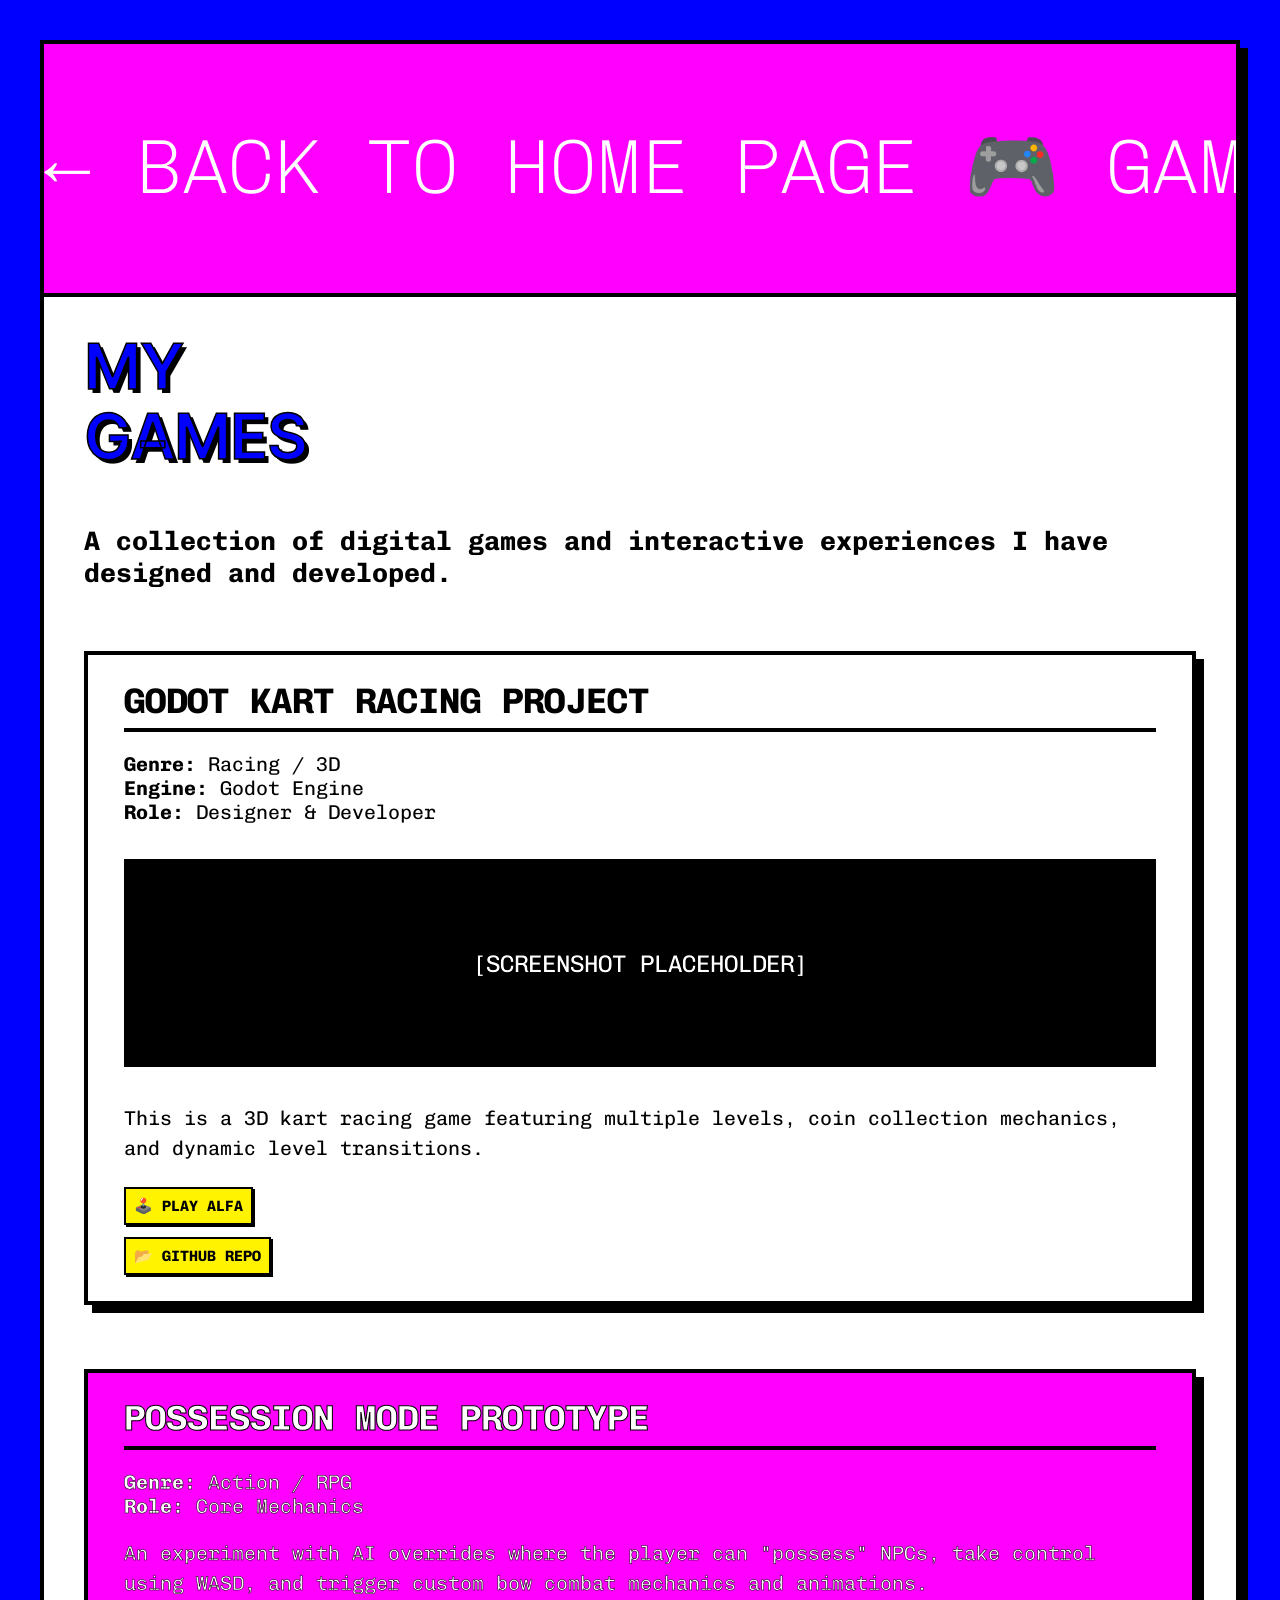
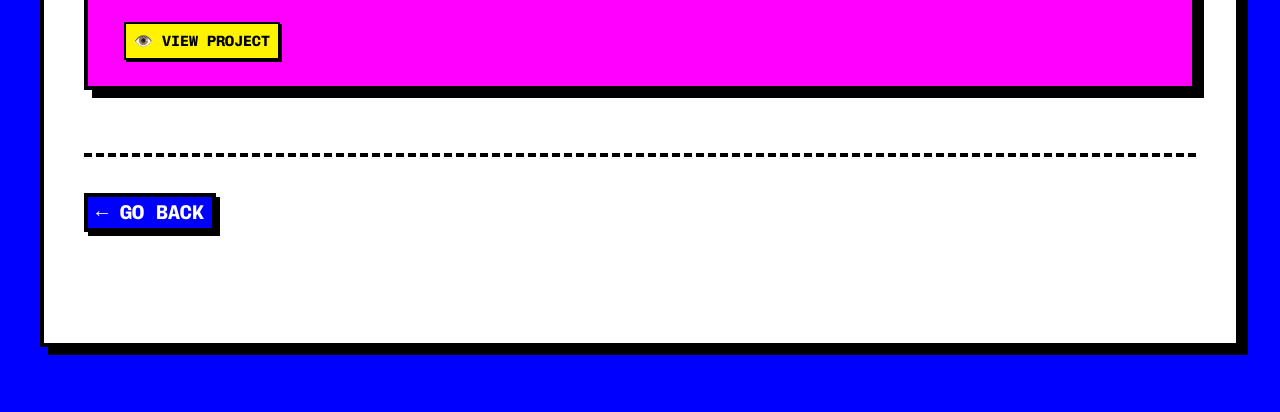
<file: games.html>
<!DOCTYPE html>
<!-- It is a love letter to the earlier iterations of the internet, including the Geocities era, the web art age, and the romantic html era. The website is responsive for desktop and mobile. -->
<html lang="en">
<head>
	<meta charset="utf-8">
	<title>Games | Anastasios Theodoropoulos</title>
	<meta name="viewport" content="width=device-width, initial-scale=1">
	<meta name="theme-color" content="#0000ff">
	<meta name="description" content="Games designed and developed by Anastasios Theodoropoulos">
	
	<!-- Open Graph Meta Tags -->
	<meta property="og:title" content="Games | Anastasios Theodoropoulos">
	<meta property="og:description" content="A collection of games I have designed and developed.">
	<meta property="og:type" content="website">

	<link rel="stylesheet" type="text/css" href="assets/css/default.css">
	<style>
		/* Override taglines for inner pages if needed */
		.inner-header {
			padding-top: var(--step-2);
			padding-bottom: var(--step-2);
		}
		.game-card {
			margin-bottom: var(--step-4);
		}
		.game-screenshot {
			width: 100%;
			height: auto;
			border-top: var(--border-width) solid var(--black);
			border-bottom: var(--border-width) solid var(--black);
			margin: var(--step-2) 0;
			display: block;
			filter: contrast(1.1) grayscale(0.1); 
		}
	</style>
</head>
<body>
	<div id="page-content">
		<header>
			<!-- Back to Home banner -->
			<div class="marquee text-mono brutal-marquee" style="background: var(--magenta);">
				<span><a href="index.html" style="background: transparent; border: none; box-shadow: none; color: inherit; padding: 0;">&larr; BACK TO HOME PAGE</a> 🎮 GAMES 🎮 <a href="index.html" style="background: transparent; border: none; box-shadow: none; color: inherit; padding: 0;">&larr; BACK TO HOME PAGE</a> 🎮 GAMES 🎮 <a href="index.html" style="background: transparent; border: none; box-shadow: none; color: inherit; padding: 0;">&larr; BACK TO HOME PAGE</a> 🎮 GAMES 🎮 </span>
			</div>
			
			<div class="contain inner-header">
				<h1>My<br>Games</h1>
				<p class="text-mono" style="font-weight: 700; font-size: var(--step-1);">A collection of digital games and interactive experiences I have designed and developed.</p>
			</div>
		</header>
		
		<main class="contain">
			<!-- Game 1 Example -->
			<section class="brutal-box game-card">
				<h2>Godot Kart Racing Project</h2>
				<p class="text-mono"><strong>Genre:</strong> Racing / 3D<br><strong>Engine:</strong> Godot Engine<br><strong>Role:</strong> Designer & Developer</p>
				
				<!-- Placeholder for game screenshot -->
				<!-- <img class="game-screenshot" src="assets/img/kart-screenshot.jpg" alt="Kart Game Screenshot"> -->
				<div class="game-screenshot" style="background: var(--black); min-height: 200px; display: flex; align-items: center; justify-content: center;">
					<span style="color: var(--white); font-family: 'Chivo Mono', monospace; font-size: 1.5rem;">[SCREENSHOT PLACEHOLDER]</span>
				</div>

				<p style="font-family: 'Chivo Mono', monospace; line-height: 1.5;">This is a 3D kart racing game featuring multiple levels, coin collection mechanics, and dynamic level transitions.</p>
				
				<ul class="links" style="margin-top: 1.5rem;">
					<li><a href="#" target="_blank" title="Play Game">🕹️ PLAY ALFA</a></li>
					<li><a href="#" target="_blank" title="View Source">📂 GITHUB REPO</a></li>
				</ul>
			</section>

			<!-- Game 2 Example -->
			<section class="brutal-box game-card" style="background: var(--magenta);">
				<h2 style="color: var(--white); -webkit-text-stroke: 1px var(--black);">Possession Mode Prototype</h2>
				<p class="text-mono" style="color: var(--white); -webkit-text-stroke: 0.5px var(--black);"><strong>Genre:</strong> Action / RPG<br><strong>Role:</strong> Core Mechanics</p>
				
				<p style="font-family: 'Chivo Mono', monospace; line-height: 1.5; color: var(--white); -webkit-text-stroke: 0.5px var(--black);">An experiment with AI overrides where the player can "possess" NPCs, take control using WASD, and trigger custom bow combat mechanics and animations.</p>
				
				<ul class="links" style="margin-top: 1.5rem;">
					<li><a href="#" target="_blank" title="More Info">👁️ VIEW PROJECT</a></li>
				</ul>
			</section>
			
		</main>
		
		<footer class="contain">
			<section class="brutal-footer" style="padding-bottom: var(--step-3);">
				<a href="index.html" class="btn-brutal" style="display: inline-block;">&larr; GO BACK</a>
			</section>
		</footer>
	</div>

	<script>
		document.addEventListener('DOMContentLoaded', () => {
			console.log("%cIt is a love letter to the earlier iterations of the internet, including the Geocities era, the web art age, and the romantic html era.\n\nThe website is responsive for desktop and mobile.", "font-family: monospace; font-size: 14px; color: #ff00ff;");
		});
	</script>
</body>
</html>
</file>
<file: assets/css/default.css>
/* inter-regular - greek_latin */
@font-face {
	font-display: swap;
	font-family: 'Inter';
	font-style: normal;
	font-weight: 400;
	src: url('../fonts/inter-v12-greek_latin-regular.woff2') format('woff2');
}
/* inter-600 - greek_latin */
@font-face {
	font-display: swap;
	font-family: 'Inter';
	font-style: normal;
	font-weight: 600;
	src: url('../fonts/inter-v12-greek_latin-600.woff2') format('woff2');
}
/* chivo-mono-100 - latin */
@font-face {
	font-display: swap;
	font-family: 'Chivo Mono';
	font-style: normal;
	font-weight: 100;
	src: url('../fonts/chivo-mono-v9-latin-100.woff2') format('woff2');
}
/* chivo-mono-regular - latin */
@font-face {
	font-display: swap;
	font-family: 'Chivo Mono';
	font-style: normal;
	font-weight: 400;
	src: url('../fonts/chivo-mono-v9-latin-regular.woff2') format('woff2');
}
/* chivo-mono-700 - latin */
@font-face {
	font-display: swap;
	font-family: 'Chivo Mono';
	font-style: normal;
	font-weight: 700;
	src: url('../fonts/chivo-mono-v9-latin-700.woff2') format('woff2');
}

:root {
	--black: #000000;
	--white: #ffffff;
	--blue: #0000ff;
	--yellow: #fff300;
	--magenta: #ff00ff;

	--border-width: 4px;
	--shadow-offset: 8px;

	--step--2: clamp(0.70rem, calc(0.82rem + -0.15vw), 0.79rem);
	--step--1: clamp(0.89rem, calc(0.87rem + 0.08vw), 0.94rem);
	--step-0: clamp(1.00rem, calc(0.91rem + 0.43vw), 1.25rem);
	--step-1: clamp(1.13rem, calc(0.94rem + 0.94vw), 1.67rem);
	--step-2: clamp(1.27rem, calc(0.93rem + 1.66vw), 2.22rem);
	--step-3: clamp(1.42rem, calc(0.89rem + 2.67vw), 2.96rem);
	--step-4: clamp(1.60rem, calc(0.79rem + 4.08vw), 3.95rem);
	--step-5: clamp(1.80rem, calc(0.60rem + 6.02vw), 5.26rem);

	--grid-max-width: 77.50rem;
	--grid-gutter: clamp(1.00rem, calc(0.48rem + 2.61vw), 2.50rem);
}

@media (prefers-color-scheme: dark) {
	:root {
		--black: #ffffff;
		--white: #0a0a0a;
		--blue: #00ff00;
		--yellow: #ff00ff;
		--magenta: #0000ff;
	}
}

body {
	padding: 0;
	margin: 0;
	background-color: var(--blue);
	font-family: "Inter", Helvetica, Arial, sans-serif;
	color: var(--black);
	font-size: var(--step-0);
	border-bottom: var(--step-1) solid var(--blue);
}

::selection {
	background-color: var(--black);
	color: var(--white);
}

#page-content {
	background-color: var(--white);
	padding-block-end: var(--step-4);
	position: relative;
	z-index: 2;
	border: var(--border-width) solid var(--black);
	margin: var(--grid-gutter);
	box-shadow: var(--shadow-offset) var(--shadow-offset) 0 var(--black);
}

.contain {
	max-width: var(--grid-max-width);
	padding-inline: var(--grid-gutter);
	margin-inline: auto;
}

/* Typography Base */
h1, h2, h3 {
	font-weight: 700;
	color: var(--black);
	line-height: 1.1;
}

h2, h3, .text-mono {
	font-family: 'Chivo Mono', "Courier New", monospace;
}

h1 {
	margin: 0;
	color: var(--blue);
	font-size: var(--step-4);
	font-weight: 800;
	text-transform: uppercase;
	letter-spacing: -0.02em;
	-webkit-text-stroke: 1.5px var(--black);
	text-shadow: 4px 4px 0 var(--black);
	padding-bottom: var(--step-1);
}

@media (prefers-color-scheme: dark) {
	h1 {
		-webkit-text-stroke: 1px var(--black);
		text-shadow: 4px 4px 0 var(--yellow);
	}
}

h2 {
	margin-top: 0;
	margin-bottom: 0.5em;
	font-size: var(--step-2);
	text-transform: uppercase;
	border-bottom: var(--border-width) solid var(--black);
	padding-bottom: 0.2em;
}

/* Header layout */
.header-container {
	display: flex;
	flex-direction: column-reverse;
	align-items: flex-start;
	padding-top: var(--step-2);
}

@media (min-width: 48rem) {
	.header-container {
		flex-direction: row;
		gap: var(--step-2);
		align-items: center;
	}
}

/* Brutalist specific UI elements */
.brutal-box {
	border: var(--border-width) solid var(--black);
	background: var(--white);
	padding: var(--step-1) var(--step-2);
	margin-bottom: var(--step-3);
	box-shadow: var(--shadow-offset) var(--shadow-offset) 0 var(--black);
	color: var(--black);
}
@media (prefers-color-scheme: dark) {
	.brutal-box { background: var(--blue); color: #000; border-color: var(--black); box-shadow: var(--shadow-offset) var(--shadow-offset) 0 var(--yellow); }
}

blockquote {
	margin: 0;
	font-size: var(--step-1);
	line-height: 1.5;
	font-family: 'Chivo Mono', monospace;
	font-weight: 600;
}

blockquote p {
	margin: 0.75em 0;
}
blockquote p:first-child { margin-top: 0; }
blockquote p:last-child { margin-bottom: 0; }

a {
	color: var(--black);
	text-decoration: none;
	background-color: var(--yellow);
	border: 2px solid var(--black);
	padding: 0 4px;
	box-shadow: 2px 2px 0 var(--black);
	transition: all 0.1s linear;
}

@media (prefers-color-scheme: dark) {
	a { background-color: var(--blue); color: #000; border-color: #000; font-weight: 800;}
}

a:hover {
	background-color: var(--black);
	color: var(--white);
	box-shadow: none;
	transform: translate(2px, 2px);
}

/* Fix from circular profile to brutal image */
.brutal-pic {
	margin: 0 0 var(--step-2) 0;
	padding: 0;
	max-width: min(100%, 16rem);
	position: relative;
	z-index: 2;
	border: var(--border-width) solid var(--black);
	box-shadow: var(--shadow-offset) var(--shadow-offset) 0 var(--black);
	background: var(--blue);
}

@media (prefers-color-scheme: dark) {
	.brutal-pic { border-color: var(--black); box-shadow: var(--shadow-offset) var(--shadow-offset) 0 var(--yellow); }
}

.brutal-pic img {
	width: 100%;
	height: auto;
	object-fit: cover;
	display: block;
	filter: contrast(1.2) grayscale(0.2); 
}

/* Marquee Revival */
.brutal-marquee {
	background: var(--black);
	color: var(--white);
	font-size: calc(var(--tagline-character-size) * 1vw);
	padding-block: 1em;
	display: flex;
	align-items: center;
	font-weight: 100;
	z-index: 1;
	--tagline-characters: 110;
	--tagline-character-size: 6;
	border-bottom: var(--border-width) solid var(--black);
}

@media (max-width: 47rem) {
	.brutal-marquee {
		--tagline-characters: 400;
		--tagline-character-size: 20;
	}
}

.brutal-marquee.marquee {
	position: relative;
	overflow: hidden;
	--speed-multiplier: 0.3;
	--speed: calc(var(--tagline-characters) * var(--speed-multiplier) * 1s );
}

@media (max-width: 47rem) {
	.brutal-marquee.marquee {
		--speed-multiplier: 0.05;
	}
}

.brutal-marquee span {
	display: inline-block;
	white-space: nowrap;
	width: calc(var(--tagline-characters) * 1vw);
	text-shadow: calc(var(--tagline-characters) * 1vw) 0 currentColor, 
				 calc(var(--tagline-characters) * 2vw) 0 currentColor, 
				 calc(var(--tagline-characters) * 3vw) 0 currentColor,
				 calc(var(--tagline-characters) * 4vw) 0 currentColor;
	will-change: transform;
	animation: marquee var(--speed) linear infinite;
}

@keyframes marquee {
	0% { transform: translateX(0); }
	100% { transform: translateX(calc(-1 * var(--tagline-characters) * 1vw)); }
}

/* Layout */
#main-content {
	display: grid;
	grid-template-columns: repeat(auto-fit, minmax(18rem, 1fr));
	gap: var(--step-2);
	margin-bottom: var(--step-4);
}

.brutal-card {
	border: var(--border-width) solid var(--black);
	padding: var(--step-1);
	background: var(--white);
	box-shadow: var(--shadow-offset) var(--shadow-offset) 0 var(--black);
}

@media (prefers-color-scheme: dark) {
	.brutal-card { background: var(--white); color: #000; border-color: var(--black); box-shadow: var(--shadow-offset) var(--shadow-offset) 0 var(--blue); }
	.brutal-card h2 { color: #000; border-color: #000; }
}

ul.links {
	display: flex;
	flex-direction: column;
	gap: 0.75rem;
	padding: 0;
	list-style: none;
	margin: 0;
}

.links a {
	display: inline-flex;
	align-items: center;
	padding: 0.5rem;
	font-family: 'Chivo Mono', monospace;
	font-weight: 700;
	text-transform: uppercase;
	font-size: var(--step--1);
}

.icon {
	display: inline-block;
	vertical-align: middle;
	margin-right: 0.5em;
	width: 1.2em;
	height: 1.2em;
}

/* Footer & Contact */
.brutal-footer {
	border-top: var(--border-width) dashed var(--black);
	padding-top: var(--step-2);
}

.contact-box {
	display: flex;
	flex-wrap: wrap;
	align-items: center;
	gap: 1rem;
	font-family: 'Chivo Mono', monospace;
	font-size: var(--step-0);
	font-weight: 700;
}

.email-wrapper {
	display: inline-flex;
	align-items: center;
	gap: 0.5rem;
}

.btn-brutal {
	font-family: 'Chivo Mono', monospace;
	font-weight: 700;
	background: var(--blue);
	color: #fff;
	border: var(--border-width) solid var(--black);
	padding: 0.2rem 0.5rem;
	cursor: pointer;
	box-shadow: 4px 4px 0 var(--black);
	text-transform: uppercase;
	transition: all 0.1s linear;
}

@media (prefers-color-scheme: dark) {
	.btn-brutal { background: var(--black); color: var(--yellow); border-color: #000; box-shadow: 4px 4px 0 var(--blue); }
	.btn-brutal:hover { background: var(--yellow); color: #000; border-color: #000; }
}

.btn-brutal:hover {
	transform: translate(2px, 2px);
	box-shadow: 2px 2px 0 var(--black);
	background: var(--magenta);
	color: var(--white);
}

.btn-brutal.copied {
	background: var(--white);
	color: var(--black);
}

.sr-only {
	position: absolute;
	width: 1px;
	height: 1px;
	padding: 0;
	margin: -1px;
	overflow: hidden;
	clip: rect(0, 0, 0, 0);
	white-space: nowrap;
	border-width: 0;
}
</file>
